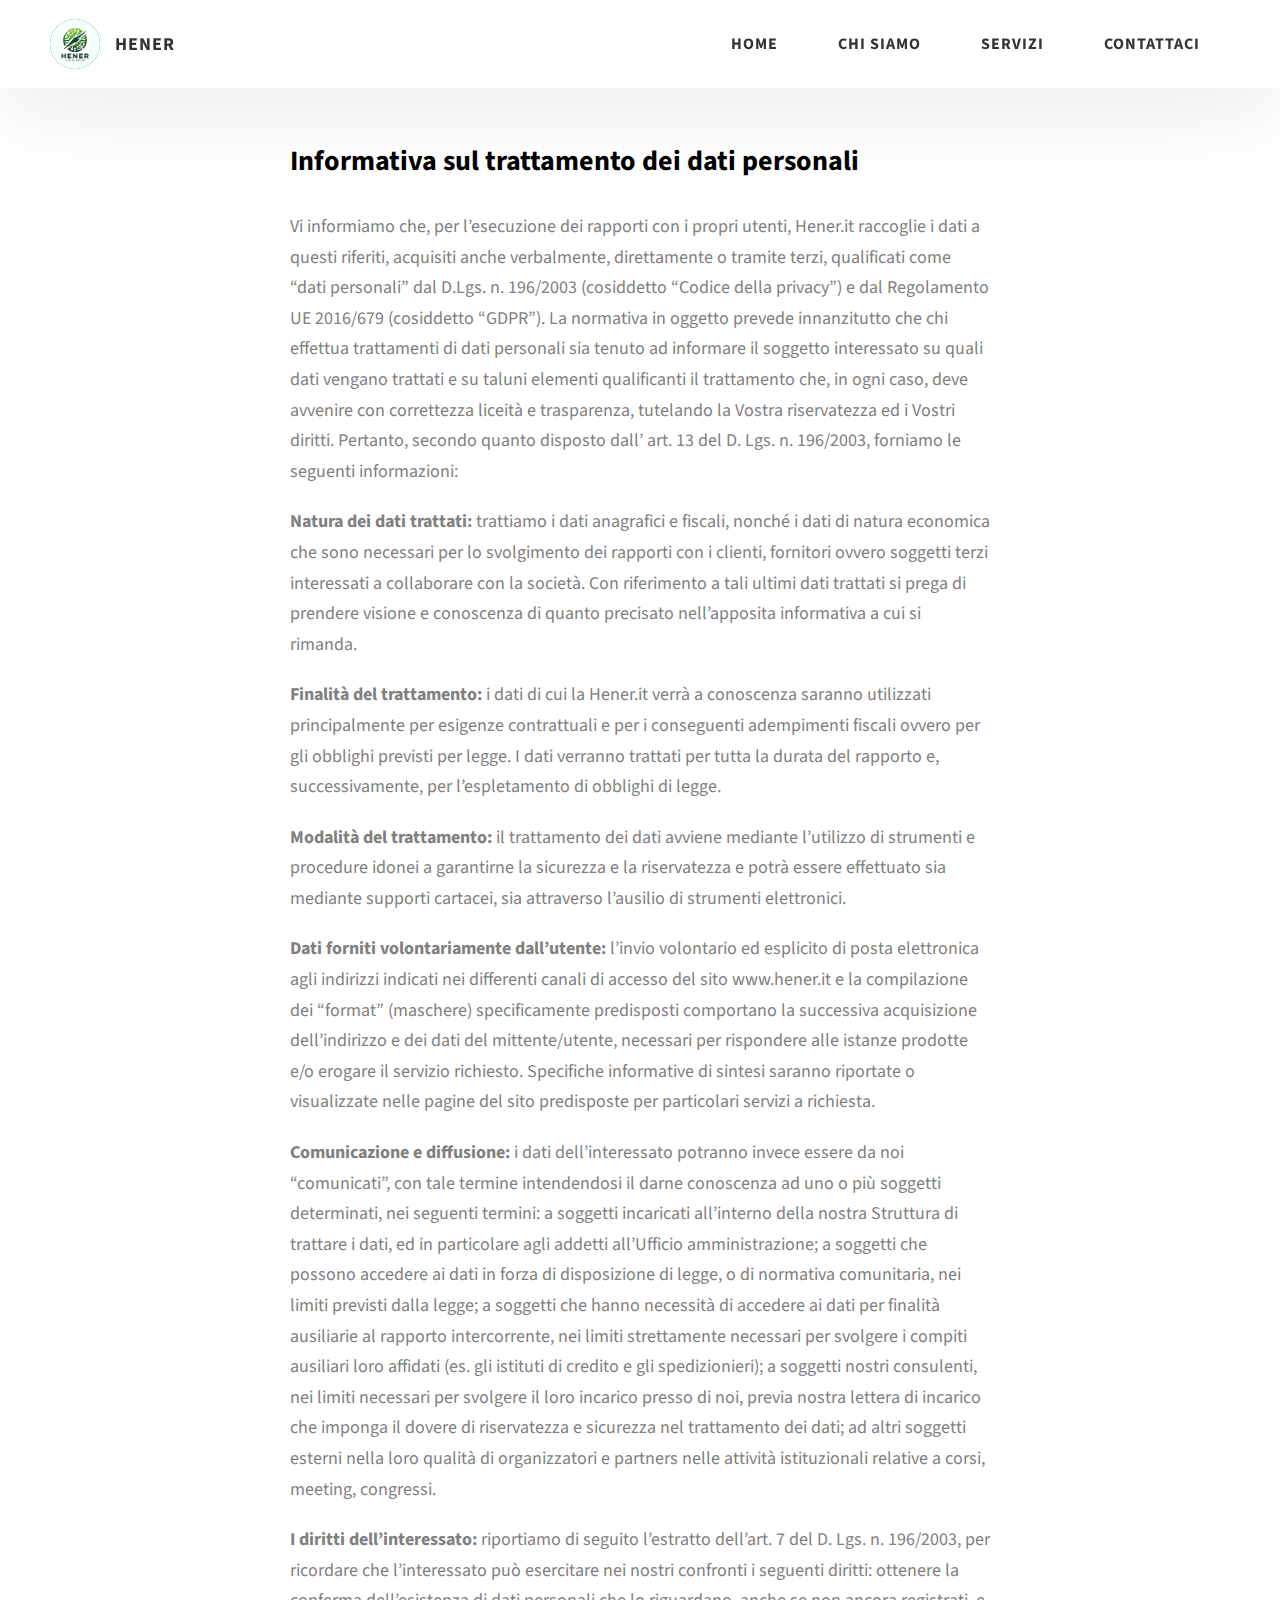
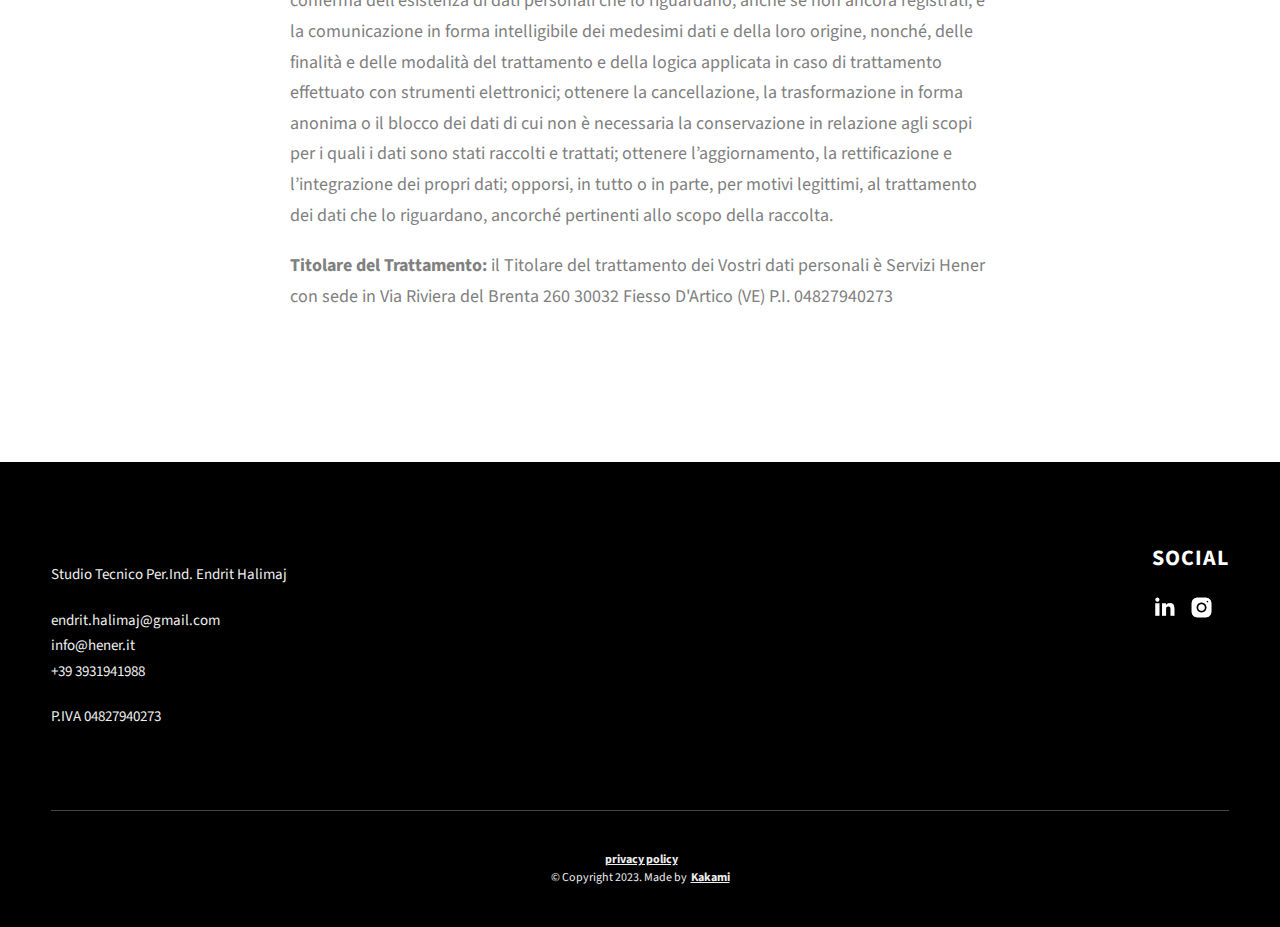
<file: privacy_policy.html>
<!DOCTYPE html>
<html lang="en">

<head>
  <meta charset="UTF-8" />
  <meta name="viewport" content="width=device-width, initial-scale=1.0" />
  <meta http-equiv="X-UA-Compatible" content="ie=edge" />
  <title>Privacy policy</title>
  <meta name="description" content="Privacy Policy" />

  <link rel="stylesheet" href="css/style.css" />
  <link rel="icon" type="image/x-icon" href="/assets/png/logo.png">

  <link rel="preconnect" href="https://fonts.googleapis.com" />
  <link rel="preconnect" href="https://fonts.gstatic.com" crossorigin />
  <link href="https://fonts.googleapis.com/css2?family=Source+Sans+Pro:wght@400;600;700;900&display=swap"
    rel="stylesheet" />
</head>

<body>
  <header class="header">
    <div class="header__content">
      <div class="header__logo-container">
        <div class="header__logo-img-cont">
          <img src="./assets/png/logo.png" alt="Logo Image" class="header__logo-img" />
        </div>
        <span class="header__logo-sub">Hener</span>
      </div>
      <div class="header__main">
        <ul class="header__links">
          <li class="header__link-wrapper">
            <a href="./index.html#home" class="header__link"> Home </a>
          </li>
          <li class="header__link-wrapper">
            <a href="./index.html#about" class="header__link">Chi Siamo </a>
          </li>
          <li class="header__link-wrapper">
            <a href="./index.html#projects" class="header__link">
              Servizi
            </a>
          </li>
          <li class="header__link-wrapper">
            <a href="./index.html#contact" class="header__link"> Contattaci </a>
          </li>
        </ul>
        <div class="header__main-ham-menu-cont">
          <img src="./assets/svg/ham-menu.svg" alt="hamburger menu" class="header__main-ham-menu" />
          <img src="./assets/svg/ham-menu-close.svg" alt="hamburger menu close"
            class="header__main-ham-menu-close d-none" />
        </div>
      </div>
    </div>
    <div class="header__sm-menu">
      <div class="header__sm-menu-content">
        <ul class="header__sm-menu-links">
          <li class="header__sm-menu-link">
            <a href="./index.html"> Home </a>
          </li>

          <li class="header__sm-menu-link">
            <a href="./index.html#about"> Chi Siamo </a>
          </li>

          <li class="header__sm-menu-link">
            <a href="./index.html#projects"> Servizi </a>
          </li>

          <li class="header__sm-menu-link">
            <a href="./index.html#contact"> Contattaci </a>
          </li>
        </ul>
      </div>
    </div>
  </header>
  <section class="project-details">
    <div class="main-container">
      <div class="project-details__content">
        <div class="project-details__showcase-img-cont">

        </div>
        <div class="project-details__content-main">
          <div class="project-details__desc">
            <h3 class="project-details__content-title">Informativa sul trattamento dei dati personali</h3>
            <p class="project-details__desc-para">
              Vi informiamo che, per l’esecuzione dei rapporti con i propri utenti, Hener.it raccoglie
              i dati a questi riferiti, acquisiti anche verbalmente, direttamente o tramite terzi, qualificati come “dati
              personali” dal D.Lgs. n. 196/2003 (cosiddetto “Codice della privacy”) e dal Regolamento UE 2016/679
              (cosiddetto “GDPR”). La normativa in oggetto prevede innanzitutto che chi effettua trattamenti di dati
              personali sia tenuto ad informare il soggetto interessato su quali dati vengano trattati e su taluni
              elementi qualificanti il trattamento che, in ogni caso, deve avvenire con correttezza liceità e
              trasparenza, tutelando la Vostra riservatezza ed i Vostri diritti. Pertanto, secondo quanto disposto dall’
              art. 13 del D. Lgs. n. 196/2003, forniamo le seguenti informazioni:
            </p>
            <p class="project-details__desc-para">
              <strong>Natura dei dati trattati:</strong> trattiamo i dati anagrafici e fiscali, nonché i dati di natura
              economica che
              sono necessari per lo svolgimento dei rapporti con i clienti, fornitori ovvero soggetti terzi interessati
              a collaborare con la società. Con riferimento a tali ultimi dati trattati si prega di prendere visione e
              conoscenza di quanto precisato nell’apposita informativa a cui si rimanda.
            </p>
            <p class="project-details__desc-para">
              <strong>Finalità del trattamento:</strong> i dati di cui la Hener.it verrà a conoscenza
              saranno utilizzati principalmente per esigenze contrattuali e per i conseguenti adempimenti fiscali ovvero per gli obblighi
              previsti per legge. I dati verranno trattati per tutta la durata del rapporto e, successivamente, per
              l’espletamento di obblighi di legge.
            </p>
            <p class="project-details__desc-para">
              <strong>Modalità del trattamento:</strong> il trattamento dei dati avviene mediante l’utilizzo di
              strumenti e procedure idonei a garantirne la sicurezza e la riservatezza e potrà essere effettuato sia
              mediante supporti cartacei, sia attraverso l’ausilio di strumenti elettronici.
            </p>
            <p class="project-details__desc-para">
              <strong>Dati forniti volontariamente dall’utente:</strong> l’invio volontario ed esplicito di posta
              elettronica agli indirizzi indicati nei differenti canali di accesso del sito www.hener.it
              e la compilazione dei “format” (maschere) specificamente predisposti comportano la successiva acquisizione
              dell’indirizzo e dei dati del mittente/utente, necessari per rispondere alle istanze prodotte e/o erogare
              il servizio richiesto. Specifiche informative di sintesi saranno riportate o visualizzate nelle pagine del
              sito predisposte per particolari servizi a richiesta.
            </p>
            <p class="project-details__desc-para">
              <strong>Comunicazione e diffusione:</strong> i dati dell’interessato potranno invece essere da noi
              “comunicati”, con tale termine intendendosi il darne conoscenza ad uno o più soggetti determinati, nei
              seguenti termini:
              a soggetti incaricati all’interno della nostra Struttura di trattare i dati, ed in particolare agli
              addetti all’Ufficio amministrazione;
              a soggetti che possono accedere ai dati in forza di disposizione di legge, o di normativa comunitaria, nei
              limiti previsti dalla legge;
              a soggetti che hanno necessità di accedere ai dati per finalità ausiliarie al rapporto intercorrente, nei
              limiti strettamente necessari per svolgere i compiti ausiliari loro affidati (es. gli istituti di credito
              e gli spedizionieri);
              a soggetti nostri consulenti, nei limiti necessari per svolgere il loro incarico presso di noi, previa
              nostra lettera di incarico che imponga il dovere di riservatezza e sicurezza nel trattamento dei dati;
              ad altri soggetti esterni nella loro qualità di organizzatori e partners nelle attività istituzionali
              relative a corsi, meeting, congressi.
            </p>
            <p class="project-details__desc-para">
              <strong>I diritti dell’interessato:</strong> riportiamo di seguito l’estratto dell’art. 7 del D. Lgs. n.
              196/2003, per ricordare che l’interessato può esercitare nei nostri confronti i seguenti diritti:
              ottenere la conferma dell’esistenza di dati personali che lo riguardano, anche se non ancora registrati, e
              la comunicazione in forma intelligibile dei medesimi dati e della loro origine, nonché, delle finalità e
              delle modalità del trattamento e della logica applicata in caso di trattamento effettuato con strumenti
              elettronici;
              ottenere la cancellazione, la trasformazione in forma anonima o il blocco dei dati di cui non è necessaria
              la conservazione in relazione agli scopi per i quali i dati sono stati raccolti e trattati;
              ottenere l’aggiornamento, la rettificazione e l’integrazione dei propri dati;
              opporsi, in tutto o in parte, per motivi legittimi, al trattamento dei dati che lo riguardano, ancorché
              pertinenti allo scopo della raccolta.
            </p>
            <p class="project-details__desc-para">
              <strong>Titolare del Trattamento:</strong> il Titolare del trattamento dei Vostri dati personali è Servizi
              Hener con sede in Via Riviera del Brenta 260 30032 Fiesso D'Artico (VE) P.I. 04827940273
            </p>
          </div>
        </div>
      </div>
    </div>
  </section>
  <footer class="main-footer">
    <div class="main-container">
      <div class="main-footer__upper">
        <div class="main-footer__row main-footer__row-1">
          <h2 class="heading heading-sm main-footer__heading-sm">
            <span>Social</span>
          </h2>
          <div class="main-footer__social-cont">
            <a href="https://www.linkedin.com/" target="_blank" rel="noreferrer"
              href="#">
              <img class="main-footer__icon" src="./assets/png/linkedin-ico.png" alt="icon" />
            </a>
            <a target="_blank" rel="noreferrer" href="#">
              <img class="main-footer__icon main-footer__icon--mr-none" src="./assets/png/insta-ico.png" alt="icon" />
            </a>
          </div>
        </div>
        <div class="main-footer__row main-footer__row-2">
          <!-- h4 class="heading heading-sm text-lt">a</h4> -->        
          <p class="main-footer__short-desc">
            Studio Tecnico Per.Ind. Endrit Halimaj
          </p>
          <p class="main-footer__short-desc">
            endrit.halimaj@gmail.com<br>
            info@hener.it<br>
            +39 3931941988
          </p>
          <p class="main-footer__short-desc">
            P.IVA 04827940273
          </p>
        </div>
      </div>

      <!-- If you give me some credit or shoutout here by linking to my website, then it will be a big thing for me and will help me a lot :) -->
      <div class="main-footer__lower">
        <a rel="noreferrer" target="_blank" href="./project-1.html">privacy policy</a><br>
        &copy; Copyright 2023. Made by
        <a rel="noreferrer" target="_blank" href="#">Kakami</a>
      </div>
    </div>
  </footer>
  <script src="./index.js"></script>
</body>

</html>
</file>
<file: css/style.css>
/*
0 - 600px:      Phone
600 - 900px:    Tablet portrait
900 - 1200px:   Tablet landscape
[1200 - 1800] is where our normal styles apply
1800px + :      Big desktop
$breakpoint arguement choices:
- phone
- tab-port
- tab-land
- big-desktop

Inside media queries 1em is always 16px i.e 1em = 16px at every screen size only inside media queries
*/
*,
*::after,
*::before {
  margin: 0;
  padding: 0;
  box-sizing: inherit;
  font-family: inherit; }

html {
  font-size: 62.5%;
  scroll-behavior: smooth; }
  @media only screen and (max-width: 75em) {
    html {
      font-size: 59%; } }
  @media only screen and (max-width: 56.25em) {
    html {
      font-size: 56%; } }
  @media only screen and (min-width: 112.5em) {
    html {
      font-size: 65%; } }

body {
  box-sizing: border-box;
  position: relative;
  line-height: 1.5;
  font-family: sans-serif;
  overflow-x: hidden;
  overflow-y: scroll;
  font-family: 'Source Sans Pro', sans-serif; }

a {
  text-decoration: none;
  color: inherit; }

li {
  list-style: none; }

input:focus,
button:focus,
a:focus,
textarea:focus {
  outline: none; }

button {
  border: none;
  cursor: pointer; }

textarea {
  resize: none; }

.heading-primary {
  font-size: 6rem;
  text-transform: uppercase;
  letter-spacing: 3px;
  text-align: center; }
  @media only screen and (max-width: 37.5em) {
    .heading-primary {
      font-size: 4.5rem; } }

.heading-sec__mb-bg {
  margin-bottom: 11rem; }
  @media only screen and (max-width: 56.25em) {
    .heading-sec__mb-bg {
      margin-bottom: 8rem; } }

.heading-sec__mb-med {
  margin-bottom: 9rem; }
  @media only screen and (max-width: 56.25em) {
    .heading-sec__mb-med {
      margin-bottom: 8rem; } }

.heading-sec__main {
  display: block;
  font-size: 4rem;
  text-transform: uppercase;
  letter-spacing: 1px;
  letter-spacing: 3px;
  text-align: center;
  margin-bottom: 3.5rem;
  position: relative; }
  .heading-sec__main--lt {
    color: #fff; }
    .heading-sec__main--lt::after {
      content: '';
      background: #fff !important; }
  .heading-sec__main::after {
    content: '';
    position: absolute;
    top: calc(100% + 1.5rem);
    height: 5px;
    width: 3rem;
    background: #0062b9;
    left: 50%;
    transform: translateX(-50%);
    border-radius: 5px; }
    @media only screen and (max-width: 37.5em) {
      .heading-sec__main::after {
        top: calc(100% + 1.2rem); } }

.heading-sec__sub {
  display: block;
  text-align: center;
  color: #777;
  font-size: 2rem;
  font-weight: 500;
  max-width: 80rem;
  margin: auto;
  line-height: 1.6; }
  @media only screen and (max-width: 37.5em) {
    .heading-sec__sub {
      font-size: 1.8rem; } }
  .heading-sec__sub--lt {
    color: #eee; }

.heading-sm {
  font-size: 2.2rem;
  text-transform: uppercase;
  letter-spacing: 1px; }

.main-container {
  max-width: 120rem;
  margin: auto;
  width: 92%; }

.btn {
  background: #fff;
  color: #333;
  text-transform: uppercase;
  letter-spacing: 2px;
  display: inline-block;
  font-weight: 700;
  border-radius: 5px;
  box-shadow: 0 5px 15px 0 rgba(0, 0, 0, 0.15);
  transition: transform .3s; }
  .btn:hover {
    transform: translateY(-3px); }
  .btn--bg {
    padding: 1.5rem 8rem;
    font-size: 2rem; }
  .btn--med {
    padding: 1.5rem 5rem;
    font-size: 1.6rem; }
  .btn--theme {
    background: #0062b9;
    color: #fff; }
  .btn--theme-inv {
    color: #0062b9;
    background: #fff;
    border: 2px solid #0062b9;
    box-shadow: none;
    padding: calc(1.5rem - 2px) calc(5rem - 2px); }

.sec-pad {
  padding: 12rem 0; }
  @media only screen and (max-width: 56.25em) {
    .sec-pad {
      padding: 8rem 0; } }

.text-primary {
  color: #fff;
  font-size: 2.2rem;
  text-align: center;
  width: 100%;
  line-height: 1.6; }
  @media only screen and (max-width: 37.5em) {
    .text-primary {
      font-size: 2rem; } }

.d-none {
  display: none; }

.home-hero {
  color: #fff;
  background: linear-gradient(to right, rgb(76, 144, 165), rgba(190, 221, 15, 0.8)), url(../../assets/svg/common-bg.svg);
  background-position: center;
  height: 100vh;
  min-height: 80rem;
  max-height: 120rem;
  position: relative; }
  @media only screen and (max-width: 37.5em) {
    .home-hero {
      height: unset;
      min-height: unset; } }
  .home-hero__socials {
    position: absolute;
    top: 50%;
    border: 2px solid #eee;
    border-left: 2px solid #eee;
    transform: translateY(-50%); }
    @media only screen and (max-width: 56.25em) {
      .home-hero__socials {
        display: none; } }
  .home-hero__mouse-scroll-cont {
    position: absolute;
    bottom: 3%;
    left: 50%;
    transform: translateX(-50%); }
    @media only screen and (max-width: 37.5em) {
      .home-hero__mouse-scroll-cont {
        display: none; } }
  .home-hero__social {
    width: 5rem; }
  .home-hero__social-icon-link {
    width: 100%;
    display: block;
    padding: 1.2rem;
    border-bottom: 2px solid #eee;
    transition: background .3s; }
    .home-hero__social-icon-link:hover {
      background: rgba(255, 255, 255, 0.1); }
    .home-hero__social-icon-link--bd-none {
      border-bottom: 0; }
  .home-hero__social-icon {
    width: 100%; }
  .home-hero__content {
    position: absolute;
    top: 50%;
    left: 50%;
    transform: translate(-50%, -50%);
    max-width: 90rem;
    width: 92%; }
    @media only screen and (max-width: 37.5em) {
      .home-hero__content {
        padding: 19rem 0 13rem 0;
        margin: auto;
        position: static;
        transform: translate(0, 0); } }
  .home-hero__info {
    margin: 3rem auto 0 auto;
    max-width: 80rem; }
  .home-hero__cta {
    margin-top: 5rem;
    text-align: center; }

.about {
  background: #fafafa; }
  .about__content {
    display: grid;
    grid-template-columns: 1fr;
    grid-gap: 10rem;
    text-align: center; }
    @media only screen and (max-width: 56.25em) {
      .about__content {
        grid-template-columns: 1fr;
        grid-gap: 8rem; } }
    .about__content-title {
      font-weight: 700;
      font-size: 2.8rem;
      margin-bottom: 3rem; }
      @media only screen and (max-width: 37.5em) {
        .about__content-title {
          font-size: 2.4rem; } }
    .about__content-details-para {
      font-size: 1.8rem;
      color: grey;
      max-width: 60rem;
      line-height: 1.7;
      margin-bottom: 1rem; }
      .about__content-details-para--hl {
        font-weight: 700;
        margin: 0 3px; }
      .about__content-details-para:last-child {
        margin-bottom: 4rem; }

.projects__row {
  display: grid;
  grid-template-columns: 1.5fr 1fr;
  grid-gap: 5rem;
  margin-bottom: 11rem; }
  @media only screen and (max-width: 56.25em) {
    .projects__row {
      grid-template-columns: 1fr;
      grid-gap: 2rem;
      margin-bottom: 8rem; } }
  @media only screen and (max-width: 56.25em) {
    .projects__row {
      text-align: center; } }
  .projects__row:last-child {
    margin-bottom: 0; }
  .projects__row-img-cont {
    max-width: 600px;
    max-height: 600px;
    overflow: hidden; }
  .projects__row-img {
    width: 100%;
    display: block;
    object-fit: cover; }
  .projects__row-content {
    padding: 2rem 0;
    display: flex;
    justify-content: center;
    flex-direction: column;
    align-items: flex-start; }
    @media only screen and (max-width: 56.25em) {
      .projects__row-content {
        align-items: center; } }
    .projects__row-content-title {
      font-weight: 700;
      font-size: 2.8rem;
      margin-bottom: 2rem; }
      @media only screen and (max-width: 37.5em) {
        .projects__row-content-title {
          font-size: 2.4rem; } }
    .projects__row-content-desc {
      font-size: 1.8rem;
      color: grey;
      max-width: 60rem;
      line-height: 1.7;
      margin-bottom: 3rem; }
      @media only screen and (max-width: 37.5em) {
        .projects__row-content-desc {
          font-size: 1.7rem; } }

.contact {
  background: linear-gradient(to right, rgb(76, 144, 165), rgba(190, 221, 15, 0.8)), url(../../assets/svg/common-bg.svg);
  background-size: cover;
  background-position: center; }
  .contact__form-container {
    box-shadow: 0 0 10px rgba(0, 0, 0, 0.1);
    background: white;
    padding: 4rem;
    margin-top: 6rem;
    max-width: 80rem;
    text-align: right;
    width: 95%;
    border-radius: 5px;
    margin: 5rem auto 0 auto; }
    @media only screen and (max-width: 37.5em) {
      .contact__form-container {
        padding: 3rem; } }
  .contact__form-field {
    margin-bottom: 4rem; }
    @media only screen and (max-width: 37.5em) {
      .contact__form-field {
        margin-bottom: 3rem; } }
  .contact__form-label {
    color: #666;
    font-size: 1.4rem;
    letter-spacing: 1px;
    font-weight: 700;
    margin-bottom: 1rem;
    display: block;
    text-align: left; }
  .contact__form-input {
    color: #333;
    padding: 2rem;
    width: 100%;
    border: 1px solid #ebebeb;
    font-size: 1.6rem;
    letter-spacing: 0px;
    background: #f0f0f0;
    border-radius: 5px;
    font-weight: 600;
    /* Code for Modern Browsers */
    /* Code for WebKit, Blink, Edge */
    /* Code for Internet Explorer 10-11 */
    /* Code for Microsoft Edge */
    /* Code for Mozilla Firefox 4 to 18 */
    /* Code for Mozilla Firefox 19+ */ }
    .contact__form-input::placeholder {
      color: #999;
      font-weight: 600;
      font-size: 1.6rem; }
    .contact__form-input::-webkit-input-placeholder {
      color: #999;
      font-weight: 600;
      font-size: 1.6rem; }
    .contact__form-input:-ms-input-placeholder {
      color: #999;
      font-weight: 600;
      font-size: 1.6rem; }
    .contact__form-input::-ms-input-placeholder {
      color: #999;
      font-weight: 600;
      font-size: 1.6rem; }
    .contact__form-input:-moz-placeholder {
      opacity: 1;
      color: #999;
      font-weight: 600;
      font-size: 1.6rem; }
    .contact__form-input::-moz-placeholder {
      opacity: 1;
      color: #999;
      font-weight: 600;
      font-size: 1.6rem; }
  .contact__btn {
    width: 30%;
    padding: 2rem 4rem;
    font-size: 1.6rem;
    text-align: center;
    cursor: pointer; }
    @media only screen and (max-width: 37.5em) {
      .contact__btn {
        width: 100%; } }

.project-cs-hero {
  color: #fff;
  /*background: linear-gradient(to right, rgba(0, 98, 185, 0.8), rgba(0, 98, 185, 0.8)), url(../../assets/svg/common-bg.svg);*/
  background-size: cover;
  background-position: center;
  position: relative; }
  @media only screen and (max-width: 37.5em) {
    .project-cs-hero {
      height: unset;
      min-height: unset; } }
  .project-cs-hero__content {
    padding: 25rem 0 17rem 0;
    max-width: 90rem;
    width: 92%;
    margin: auto; }
    @media only screen and (max-width: 37.5em) {
      .project-cs-hero__content {
        padding: 19rem 0 13rem 0;
        margin: auto;
        position: static;
        transform: translate(0, 0); } }
  .project-cs-hero__info {
    margin: 3rem auto 0 auto;
    max-width: 80rem; }
  .project-cs-hero__cta {
    margin-top: 5rem;
    text-align: center; }

.project-details__content {
  padding: 8rem 0;
  max-width: 90rem;
  margin: auto; }
  .project-details__content-title {
    font-weight: 700;
    font-size: 2.8rem;
    margin-bottom: 3rem; }
    @media only screen and (max-width: 37.5em) {
      .project-details__content-title {
        font-size: 2.4rem; } }

.project-details__showcase-img-cont {
  width: 100%;
  margin-bottom: 6rem; }

.project-details__showcase-img {
  width: 100%; }

.project-details__content-main {
  width: 100%;
  max-width: 70rem;
  margin: auto; }

.project-details__desc {
  margin: 0 0 7rem 0; }
  .project-details__desc-para {
    font-size: 1.8rem;
    line-height: 1.7;
    color: grey;
    margin-bottom: 2rem; }

.project-details__tools-used {
  margin: 0 0 7rem 0; }
  .project-details__tools-used-list {
    display: flex;
    flex-wrap: wrap; }
  .project-details__tools-used-item {
    padding: 1rem 2rem;
    margin-bottom: 1.5rem;
    margin-right: 1.5rem;
    font-size: 1.6rem;
    background: rgba(153, 153, 153, 0.2);
    border-radius: 5px;
    font-weight: 600;
    color: #777; }

.project-details__links {
  margin: 0 0; }
  .project-details__links-btn {
    margin-right: 2rem; }
    @media only screen and (max-width: 37.5em) {
      .project-details__links-btn {
        margin-right: 0;
        width: 70%;
        margin-bottom: 2rem;
        text-align: center; } }
    .project-details__links-btn:last-child {
      margin: 0; }
      @media only screen and (max-width: 37.5em) {
        .project-details__links-btn:last-child {
          margin: 0; } }

.header {
  position: fixed;
  width: 100%;
  z-index: 1000;
  background: #000;
  background: #fff;
  box-shadow: 0 10px 100px rgba(0, 0, 0, 0.1); }
  .header__content {
    display: flex;
    align-items: center;
    justify-content: space-between;
    padding: 1rem 5rem; }
    @media only screen and (max-width: 56.25em) {
      .header__content {
        padding: 0 2rem; } }
  .header__logo-container {
    display: flex;
    align-items: center;
    cursor: pointer;
    color: #333;
    transition: color .3s; }
    .header__logo-container:hover {
      color: #0062b9; }
  .header__logo-img-cont {
    width: 5rem;
    height: 5rem;
    border-radius: 50px;
    overflow: hidden;
    margin-right: 1.5rem;
    background: #0062b9; }
    @media only screen and (max-width: 56.25em) {
      .header__logo-img-cont {
        width: 4.5rem;
        height: 4.5rem;
        margin-right: 1.2rem; } }
  .header__logo-img {
    width: 100%;
    height: 100%;
    object-fit: cover;
    object-position: center;
    display: block; }
  .header__logo-sub {
    font-size: 1.8rem;
    text-transform: uppercase;
    font-weight: 700;
    letter-spacing: 1px; }
  .header__links {
    display: flex; }
    @media only screen and (max-width: 37.5em) {
      .header__links {
        display: none; } }
  .header__link {
    padding: 2.2rem 3rem;
    display: inline-block;
    font-size: 1.6rem;
    color: #333;
    text-transform: uppercase;
    letter-spacing: 1px;
    font-weight: 700;
    transition: color .3s; }
    .header__link:hover {
      color: #0062b9; }
    @media only screen and (max-width: 56.25em) {
      .header__link {
        padding: 3rem 1.8rem;
        font-size: 1.5rem; } }
  .header__main-ham-menu-cont {
    display: none;
    width: 3rem;
    padding: 2.2rem 0; }
    @media only screen and (max-width: 37.5em) {
      .header__main-ham-menu-cont {
        display: block; } }
  .header__main-ham-menu {
    width: 100%; }
  .header__main-ham-menu-close {
    width: 100%; }
  .header__sm-menu {
    background: #fff;
    position: absolute;
    width: 100%;
    top: 100%;
    visibility: hidden;
    opacity: 0;
    transition: all .3s;
    box-shadow: 0px 5px 5px 0px rgba(0, 0, 0, 0.1);
    -webkit-box-shadow: 0px 5px 5px 0px rgba(0, 0, 0, 0.1);
    -moz-box-shadow: 0px 5px 5px 0px rgba(0, 0, 0, 0.1); }
    .header__sm-menu--active {
      visibility: hidden;
      opacity: 0; }
      @media only screen and (max-width: 37.5em) {
        .header__sm-menu--active {
          visibility: visible;
          opacity: 1; } }
  .header__sm-menu-link a {
    display: block;
    text-decoration: none;
    padding: 2.5rem 3rem;
    font-size: 1.6rem;
    color: #333;
    text-align: right;
    border-bottom: 1px solid #eee;
    font-weight: 700;
    text-transform: uppercase;
    letter-spacing: 2px;
    transition: color .3s; }
    .header__sm-menu-link a:hover {
      color: #0062b9; }
  .header__sm-menu-link:first-child a {
    border-top: 1px solid #eee; }
  .header__sm-menu-link-last {
    border-bottom: 0; }

.main-footer {
  background: #000;
  color: #fff; }
  .main-footer__upper {
    display: flex;
    justify-content: space-between;
    padding: 8rem 0; }
    @media only screen and (max-width: 56.25em) {
      .main-footer__upper {
        padding: 6rem 0; } }
    @media only screen and (max-width: 37.5em) {
      .main-footer__upper {
        display: block; } }
  .main-footer__row-1 {
    order: 2; }
    @media only screen and (max-width: 56.25em) {
      .main-footer__row-1 {
        margin-bottom: 5rem; } }
  .main-footer__row-2 {
    width: 40%;
    order: 1;
    max-width: 50rem; }
    @media only screen and (max-width: 56.25em) {
      .main-footer__row-2 {
        width: 100%; } }
  .main-footer__short-desc {
    margin-top: 2rem;
    color: #eee;
    font-size: 1.5rem;
    line-height: 1.7; }
  .main-footer__social-cont {
    margin-top: 2rem; }
  .main-footer__icon {
    margin-right: 1rem;
    width: 2.5rem; }
    .main-footer__icon--mr-none {
      margin-right: 0; }
  .main-footer__lower {
    padding: 4rem 0;
    border-top: 1px solid #444;
    color: #eee;
    font-size: 1.2rem;
    text-align: left;
    text-align: center; }
    .main-footer__lower a {
      text-decoration: underline;
      font-weight: bold;
      margin-left: 2px; }
    @media only screen and (max-width: 56.25em) {
      .main-footer__lower {
        padding: 3.5rem 0; } }

.skills {
  display: flex; }
  .skills__skill {
    padding: 1rem 2rem;
    margin-bottom: 1.5rem;
    margin-right: 1.5rem;
    font-size: 1.6rem;
    background: rgba(153, 153, 153, 0.2);
    border-radius: 5px;
    font-weight: 600;
    color: #777; 
    align-items: center;
    text-align: center;
  }

.skills__skill img {
  max-width: 100px;
  max-height: 100px;
}

.mouse {
  width: 25px;
  height: 40px;
  border: 2px solid #eee;
  border-radius: 60px;
  position: relative;
  overflow: hidden; }
  .mouse::before {
    content: '';
    width: 5px;
    height: 5px;
    position: absolute;
    top: 7px;
    left: 50%;
    transform: translateX(-50%);
    background-color: #eee;
    border-radius: 50%;
    opacity: 1;
    animation: wheel 1.3s infinite;
    -webkit-animation: wheel 1.3s infinite; }

@keyframes wheel {
  to {
    opacity: 0;
    top: 27px; } }

@-webkit-keyframes wheel {
  to {
    opacity: 0;
    top: 27px; } }






.styled-list {
  list-style-type: none;
  padding: 0;
  margin: 0;
}

.styled-list li {
  background-color: #3498db;
  color: #ffffff;
  padding: 10px;
  margin: 5px 0;
  border-radius: 5px;
  font-size: 18px; 
}

.project1-background {
  background-image: url('../assets/jpg/servizio1.jpg'); 
}

.project1-text {
  color: black;
}

.project2-background {
  background-image: url('../assets/jpg/servizi-catastali-2.jpg'); 
}

.project3-background {
  background-image: url('../assets/jpg/energie-rinnovabili-2.jpg'); 
}

@media (max-width: 767px) {
  .skills {
    flex-direction: column;
  }
}

.contact__subtitle {
  font-size: 16px;
  color: red;
}
</file>
